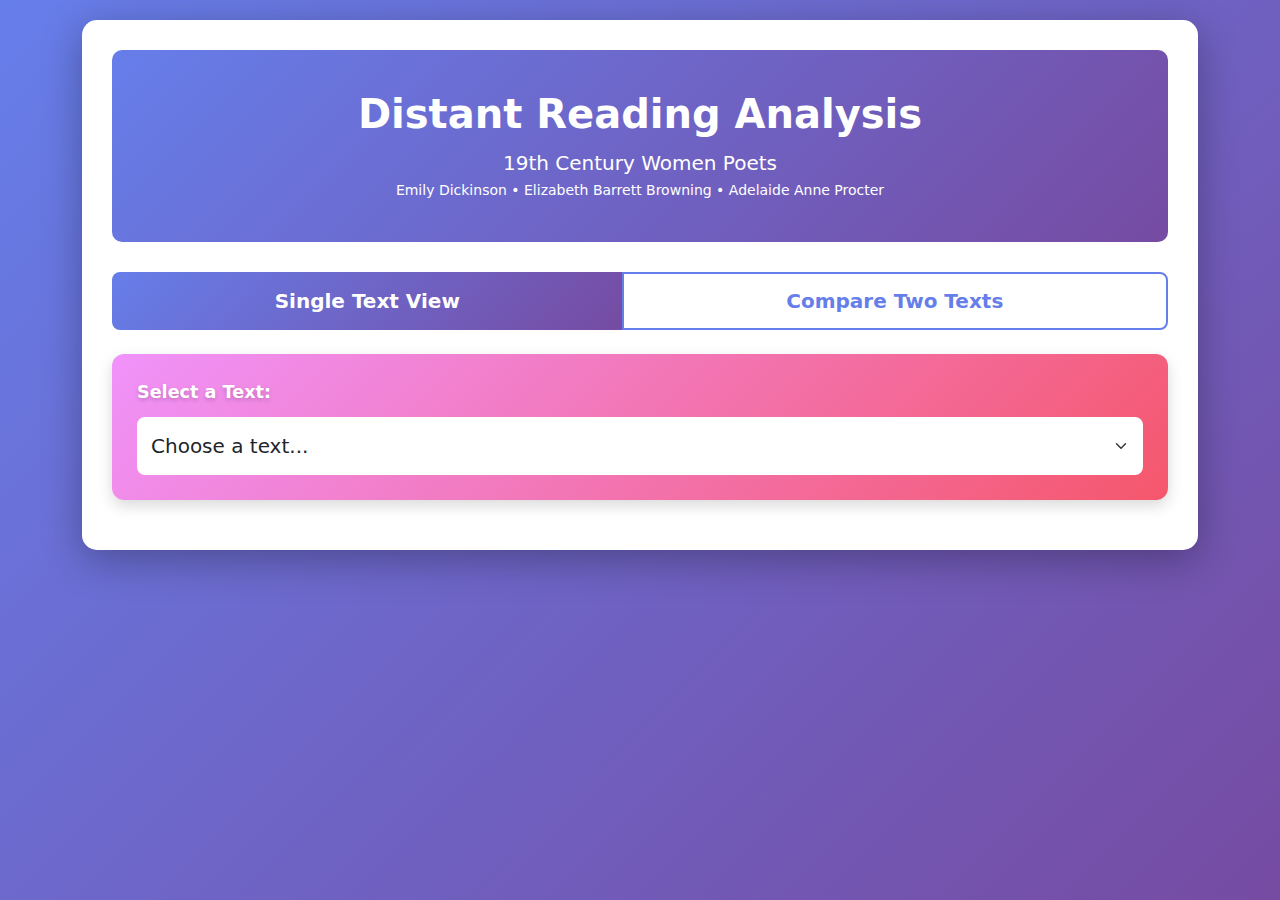
<file: docs/index.html>
<!DOCTYPE html>
<html lang="en">
<head>
    <meta charset="UTF-8">
    <meta name="viewport" content="width=device-width, initial-scale=1.0">
    <title>Distant Reading: 19th Century Women Poets</title>

    <!-- Bootstrap 5 CSS -->
    <link href="https://cdn.jsdelivr.net/npm/bootstrap@5.3.2/dist/css/bootstrap.min.css" rel="stylesheet">

    <!-- D3.js -->
    <script src="https://d3js.org/d3.v7.min.js"></script>

    <style>
        body {
            background: linear-gradient(135deg, #667eea 0%, #764ba2 100%);
            min-height: 100vh;
            padding: 20px 0;
        }

        .main-container {
            background: white;
            border-radius: 15px;
            box-shadow: 0 10px 40px rgba(0,0,0,0.3);
            padding: 30px;
        }

        .header {
            background: linear-gradient(135deg, #667eea 0%, #764ba2 100%);
            color: white;
            padding: 40px;
            border-radius: 10px;
            margin-bottom: 30px;
            text-align: center;
        }

        .header h1 {
            font-weight: 700;
            margin-bottom: 10px;
        }

        .card {
            border: none;
            box-shadow: 0 4px 6px rgba(0,0,0,0.1);
            margin-bottom: 20px;
            border-radius: 10px;
        }

        .card-header {
            background: linear-gradient(135deg, #667eea 0%, #764ba2 100%);
            color: white;
            font-weight: 600;
            border-radius: 10px 10px 0 0 !important;
        }

        #wordCloud {
            background: #f8f9fa;
            border-radius: 10px;
            padding: 20px;
            min-height: 400px;
        }

        .word-cloud-word {
            cursor: pointer;
            transition: all 0.3s ease;
        }

        .word-cloud-word:hover {
            opacity: 0.8;
            transform: scale(1.1);
        }

        .topic-badge {
            display: inline-block;
            padding: 8px 12px;
            margin: 5px;
            background: linear-gradient(135deg, #667eea 0%, #764ba2 100%);
            color: white;
            border-radius: 20px;
            font-size: 0.9rem;
        }

        .comparison-section {
            background: #f8f9fa;
            padding: 20px;
            border-radius: 10px;
            margin-top: 20px;
        }

        .metric-row {
            padding: 10px;
            border-bottom: 1px solid #dee2e6;
        }

        .metric-row:last-child {
            border-bottom: none;
        }

        .metric-label {
            font-weight: 600;
            color: #495057;
        }

        .metric-value {
            color: #667eea;
            font-weight: 500;
        }

        .select-section {
            background: linear-gradient(135deg, #f093fb 0%, #f5576c 100%);
            padding: 20px;
            border-radius: 10px;
            margin-bottom: 20px;
        }

        .select-section label {
            color: white;
            font-weight: 600;
            margin-bottom: 10px;
        }

        .card-header {
            background: linear-gradient(135deg, #667eea 0%, #764ba2 100%);
            color: white;
            font-weight: 600;
            border-radius: 10px 10px 0 0 !important;
            padding: 15px 20px;
            font-size: 1.1rem;
        }

        .metric-row {
            padding: 12px 15px;
            border-bottom: 1px solid #e9ecef;
            display: flex;
            justify-content: space-between;
            transition: background 0.3s ease;
        }

        .metric-row:hover {
            background: #f8f9fa;
        }

        .metric-row:last-child {
            border-bottom: none;
        }

        .metric-label {
            font-weight: 600;
            color: #495057;
            font-size: 1rem;
        }

        .metric-value {
            color: #667eea;
            font-weight: 600;
            font-size: 1rem;
        }

        .select-section {
            background: linear-gradient(135deg, #f093fb 0%, #f5576c 100%);
            padding: 25px;
            border-radius: 12px;
            margin-bottom: 20px;
            box-shadow: 0 6px 15px rgba(0,0,0,0.15);
        }

        .select-section label {
            color: white;
            font-weight: 700;
            margin-bottom: 12px;
            font-size: 1.1rem;
            text-shadow: 0 2px 4px rgba(0,0,0,0.2);
        }

        .form-select {
            border: 2px solid #fff;
            border-radius: 8px;
            padding: 12px;
            font-weight: 500;
        }

        .btn-primary {
            background: linear-gradient(135deg, #667eea 0%, #764ba2 100%);
            border: none;
            font-weight: 600;
            padding: 12px 25px;
            transition: all 0.3s ease;
        }

        .btn-primary:hover {
            transform: translateY(-2px);
            box-shadow: 0 6px 15px rgba(102, 126, 234, 0.4);
        }

        .btn-outline-primary {
            border: 2px solid #667eea;
            color: #667eea;
            font-weight: 600;
            padding: 12px 25px;
            transition: all 0.3s ease;
        }

        .btn-outline-primary:hover {
            background: linear-gradient(135deg, #667eea 0%, #764ba2 100%);
            border-color: #667eea;
            color: white;
        }

        .topic-badge {
            display: inline-block;
            padding: 10px 16px;
            margin: 6px;
            color: white;
            border-radius: 25px;
            font-size: 0.95rem;
            font-weight: 600;
            box-shadow: 0 3px 8px rgba(0,0,0,0.15);
            transition: all 0.3s ease;
        }

        .topic-badge:hover {
            transform: translateY(-2px);
            box-shadow: 0 5px 12px rgba(0,0,0,0.25);
        }

        .comparison-section {
            background: linear-gradient(135deg, #f5f7fa 0%, #c3cfe2 100%);
            padding: 30px;
            border-radius: 15px;
            margin-top: 20px;
            box-shadow: 0 8px 20px rgba(0,0,0,0.1);
        }

        #wordCloud, #wordCloud1, #wordCloud2 {
            min-height: 450px;
        }

    </style>
</head>
<body>
    <div class="container">
        <div class="main-container">
            <div class="header">
                <h1>Distant Reading Analysis</h1>
                <p class="lead mb-0">19th Century Women Poets</p>
                <small>Emily Dickinson • Elizabeth Barrett Browning • Adelaide Anne Procter</small>
            </div>

            <!-- Mode Selection -->
            <div class="row mb-4">
                <div class="col-md-12">
                    <div class="btn-group w-100" role="group">
                        <button type="button" class="btn btn-lg btn-primary" id="singleViewBtn" onclick="switchMode('single')">Single Text View</button>
                        <button type="button" class="btn btn-lg btn-outline-primary" id="compareViewBtn" onclick="switchMode('compare')">Compare Two Texts</button>
                    </div>
                </div>
            </div>

            <!-- Single View -->
            <div id="singleView">
                <div class="row">
                    <div class="col-md-12">
                        <div class="select-section">
                            <label for="textSelect">Select a Text:</label>
                            <select class="form-select form-select-lg" id="textSelect" onchange="displayText()">
                                <option value="">Choose a text...</option>
                            </select>
                        </div>
                    </div>
                </div>

                <div id="textDisplay"></div>
            </div>

            <!-- Compare View -->
            <div id="compareView" style="display: none;">
                <div class="row">
                    <div class="col-md-6">
                        <div class="select-section">
                            <label for="text1Select">First Text:</label>
                            <select class="form-select form-select-lg" id="text1Select" onchange="compareTexts()">
                                <option value="">Choose first text...</option>
                            </select>
                        </div>
                    </div>
                    <div class="col-md-6">
                        <div class="select-section">
                            <label for="text2Select">Second Text:</label>
                            <select class="form-select form-select-lg" id="text2Select" onchange="compareTexts()">
                                <option value="">Choose second text...</option>
                            </select>
                        </div>
                    </div>
                </div>

                <div id="comparisonDisplay"></div>
            </div>
        </div>
    </div>

    <!-- Bootstrap JS -->
    <script src="https://cdn.jsdelivr.net/npm/bootstrap@5.3.2/dist/js/bootstrap.bundle.min.js"></script>

    <!-- Embedded Data -->
    <script src="data-embed.js"></script>

    <!-- Main Application -->
    <script src="app.js"></script>
</body>
</html>
</file>
